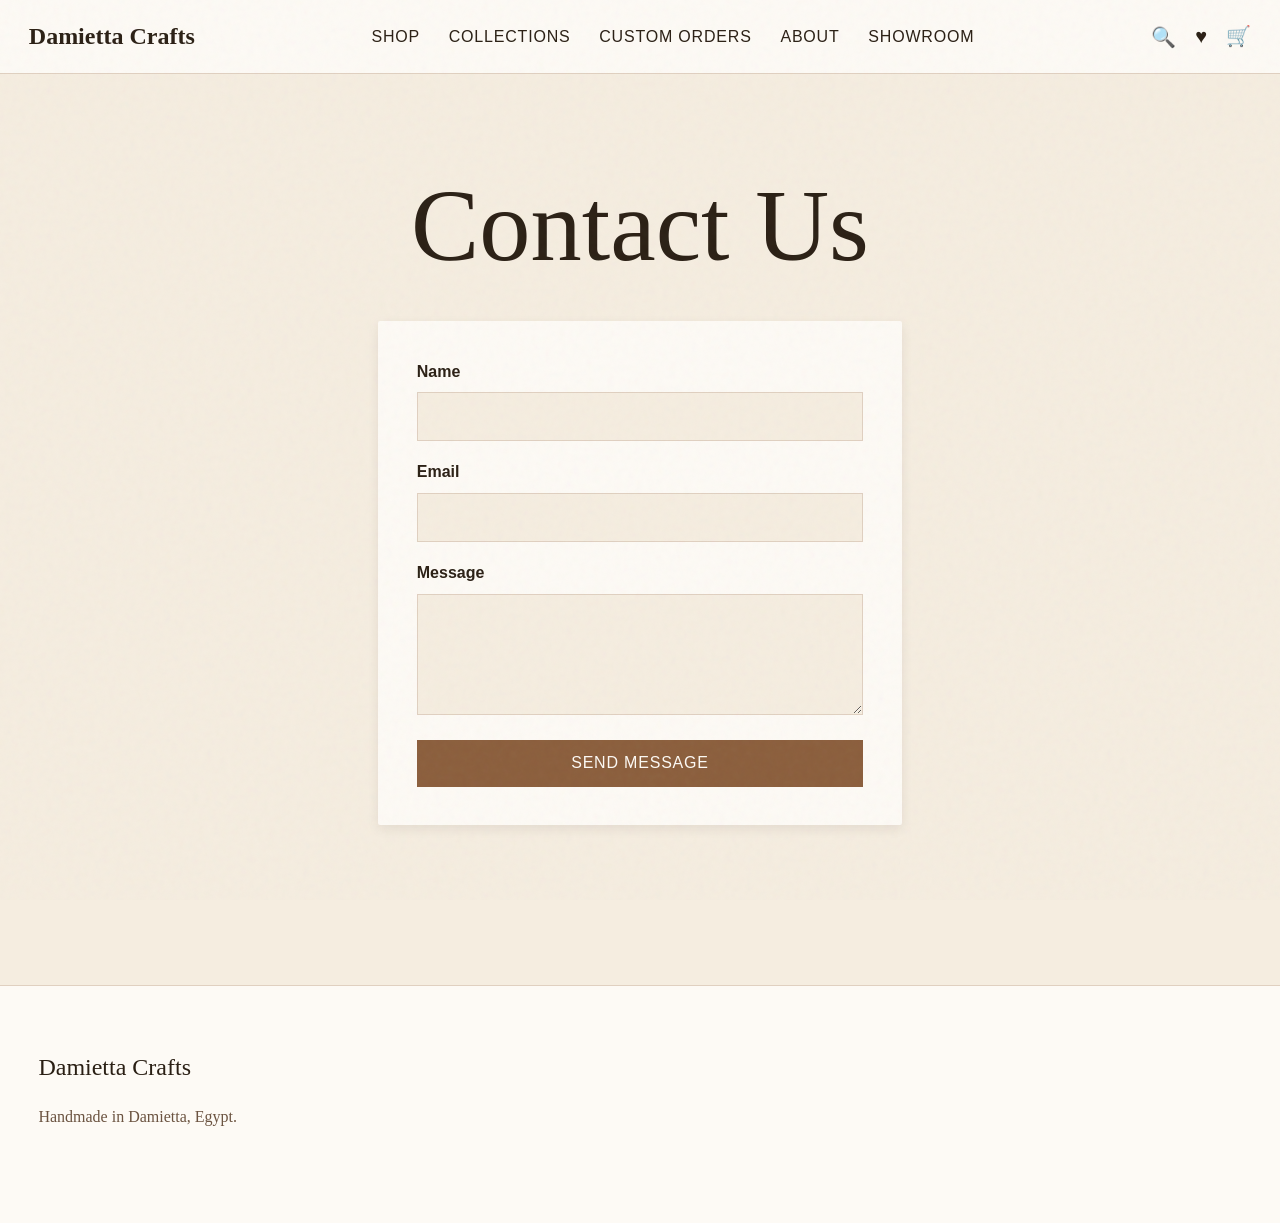
<file: pages/contact.html>
<!DOCTYPE html>
<html lang="en" dir="ltr">
<head>
  <meta charset="UTF-8">
  <meta name="viewport" content="width=device-width, initial-scale=1.0">
  <title>Contact - Damietta Heritage</title>
  <link rel="stylesheet" href="../base.css">
  <link rel="stylesheet" href="../layout.css">
  <link rel="stylesheet" href="../components.css">
  <link rel="stylesheet" href="../brand-personalities/artisan-heritage.css">
</head>
<body>
  <nav class="top-nav">
    <div class="top-nav__logo">
      <a href="index.html">Damietta Crafts</a>
    </div>
    <div class="top-nav__links">
      <a href="gallery.html">Shop</a>
      <a href="collections.html">Collections</a>
      <a href="custom-order.html">Custom Orders</a>
      <a href="about.html">About</a>
      <a href="showroom.html">Showroom</a>
    </div>
    <div class="top-nav__actions">
      <button class="top-nav__action" aria-label="Search">🔍</button>
      <a href="#" class="top-nav__action" aria-label="Wishlist">♥</a>
      <a href="#" class="top-nav__action" aria-label="Cart">🛒</a>
    </div>
  </nav>

  <div class="container section u-max-w-md">
    <h1 class="u-text-center u-mb-8">Contact Us</h1>
    <form class="form-card">
      <div class="form-group">
        <label class="form-label">Name</label>
        <input type="text" class="form-input">
      </div>
      <div class="form-group">
        <label class="form-label">Email</label>
        <input type="email" class="form-input">
      </div>
      <div class="form-group">
        <label class="form-label">Message</label>
        <textarea rows="5" class="form-input"></textarea>
      </div>
      <button class="btn u-w-full">Send Message</button>
    </form>
  </div>

  <footer class="footer">
    <div class="container">
      <div class="footer__grid">
        <div>
          <div class="footer__title">Damietta Crafts</div>
          <p class="u-text-secondary u-mb-6" style="max-width: 300px;">Handmade in Damietta, Egypt.</p>
        </div>
      </div>
    </div>
  </footer>

  <nav class="mobile-tab-bar">
    <a href="index.html" class="mobile-tab-bar__item">
      <span class="mobile-tab-bar__icon">🏠</span>
      <span>Home</span>
    </a>
    <a href="gallery.html" class="mobile-tab-bar__item">
      <span class="mobile-tab-bar__icon">🛋️</span>
      <span>Shop</span>
    </a>
  </nav>
  <script src="../main.js"></script>
</body>
</html>
</file>
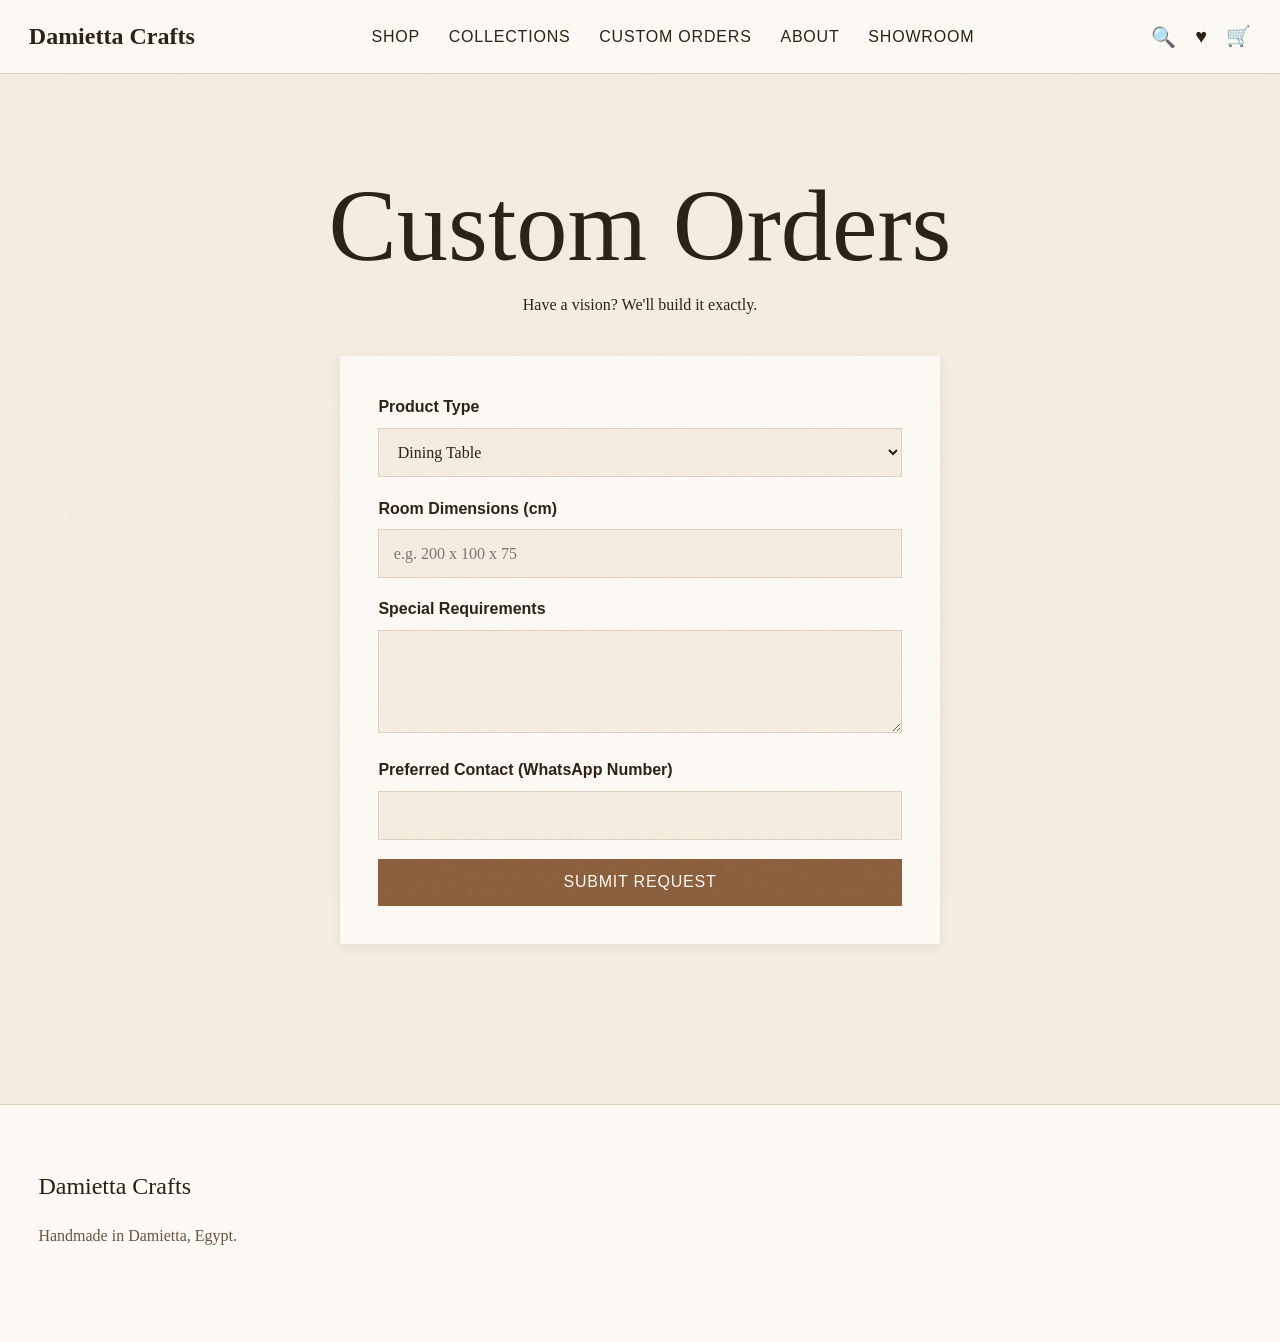
<file: pages/custom-order.html>
<!DOCTYPE html>
<html lang="en" dir="ltr">
<head>
  <meta charset="UTF-8">
  <meta name="viewport" content="width=device-width, initial-scale=1.0">
  <title>Custom Orders - Damietta Heritage</title>
  <link rel="stylesheet" href="../base.css">
  <link rel="stylesheet" href="../layout.css">
  <link rel="stylesheet" href="../components.css">
  <link rel="stylesheet" href="../brand-personalities/artisan-heritage.css">
</head>
<body>
  <nav class="top-nav">
    <div class="top-nav__logo">
      <a href="index.html">Damietta Crafts</a>
    </div>
    <div class="top-nav__links">
      <a href="gallery.html">Shop</a>
      <a href="collections.html">Collections</a>
      <a href="custom-order.html">Custom Orders</a>
      <a href="about.html">About</a>
      <a href="showroom.html">Showroom</a>
    </div>
    <div class="top-nav__actions">
      <button class="top-nav__action" aria-label="Search">🔍</button>
      <a href="#" class="top-nav__action" aria-label="Wishlist">♥</a>
      <a href="#" class="top-nav__action" aria-label="Cart">🛒</a>
    </div>
  </nav>

  <div class="container section">
    <h1 class="u-text-center u-mb-2">Custom Orders</h1>
    <p class="u-text-center u-mb-8">Have a vision? We'll build it exactly.</p>

    <form class="form-card u-max-w-md">
      <div class="form-group">
        <label class="form-label" for="productType">Product Type</label>
        <select id="productType" class="form-input">
          <option>Dining Table</option>
          <option>Sofa</option>
          <option>Wardrobe</option>
          <option>Other</option>
        </select>
      </div>
      <div class="form-group">
        <label class="form-label" for="dimensions">Room Dimensions (cm)</label>
        <input type="text" id="dimensions" class="form-input" placeholder="e.g. 200 x 100 x 75">
      </div>
      <div class="form-group">
        <label class="form-label" for="details">Special Requirements</label>
        <textarea id="details" class="form-input" rows="4"></textarea>
      </div>
      <div class="form-group">
        <label class="form-label" for="contact">Preferred Contact (WhatsApp Number)</label>
        <input type="tel" id="contact" class="form-input">
      </div>
      <button type="button" class="btn u-w-full">Submit Request</button>
    </form>
  </div>

  <footer class="footer">
    <div class="container">
      <div class="footer__grid">
        <div>
          <div class="footer__title">Damietta Crafts</div>
          <p class="u-text-secondary u-mb-6" style="max-width: 300px;">Handmade in Damietta, Egypt.</p>
        </div>
      </div>
    </div>
  </footer>

  <nav class="mobile-tab-bar">
    <a href="index.html" class="mobile-tab-bar__item">
      <span class="mobile-tab-bar__icon">🏠</span>
      <span>Home</span>
    </a>
    <a href="gallery.html" class="mobile-tab-bar__item">
      <span class="mobile-tab-bar__icon">🛋️</span>
      <span>Shop</span>
    </a>
  </nav>
  <script src="../main.js"></script>
</body>
</html>
</file>
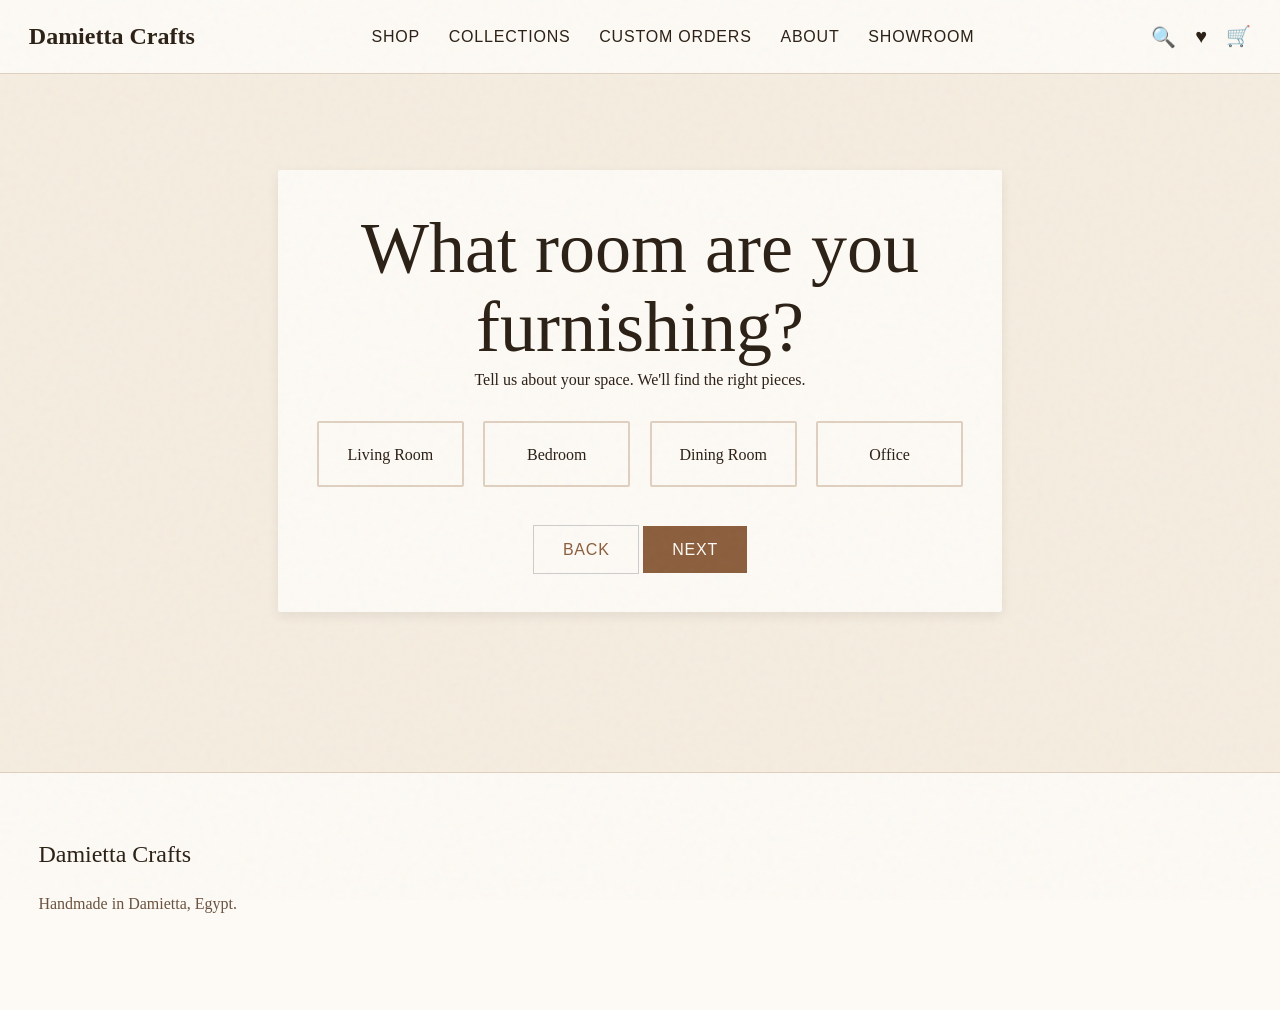
<file: pages/room-builder.html>
<!DOCTYPE html>
<html lang="en" dir="ltr">
<head>
  <meta charset="UTF-8">
  <meta name="viewport" content="width=device-width, initial-scale=1.0">
  <title>Room Builder - Damietta Heritage</title>
  <link rel="stylesheet" href="../base.css">
  <link rel="stylesheet" href="../layout.css">
  <link rel="stylesheet" href="../components.css">
  <link rel="stylesheet" href="../brand-personalities/artisan-heritage.css">
  <style>
    .quiz-options { display: grid; grid-template-columns: repeat(2, 1fr); gap: var(--space-4); margin-top: var(--space-6); }
    @media (min-width: 768px) { .quiz-options { grid-template-columns: repeat(4, 1fr); } }
    .quiz-option { border: 2px solid var(--color-border); padding: var(--space-4); border-radius: var(--radius-md); cursor: pointer; transition: border-color 0.2s; }
    .quiz-option:hover { border-color: var(--color-accent); }
  </style>
</head>
<body>
  <nav class="top-nav">
    <div class="top-nav__logo">
      <a href="index.html">Damietta Crafts</a>
    </div>
    <div class="top-nav__links">
      <a href="gallery.html">Shop</a>
      <a href="collections.html">Collections</a>
      <a href="custom-order.html">Custom Orders</a>
      <a href="about.html">About</a>
      <a href="showroom.html">Showroom</a>
    </div>
    <div class="top-nav__actions">
      <button class="top-nav__action" aria-label="Search">🔍</button>
      <a href="#" class="top-nav__action" aria-label="Wishlist">♥</a>
      <a href="#" class="top-nav__action" aria-label="Cart">🛒</a>
    </div>
  </nav>

  <div class="container section u-text-center u-max-w-lg">
    <div class="form-card">
      <h2>What room are you furnishing?</h2>
      <p>Tell us about your space. We'll find the right pieces.</p>
      <div class="quiz-options">
        <div class="quiz-option">Living Room</div>
        <div class="quiz-option">Bedroom</div>
        <div class="quiz-option">Dining Room</div>
        <div class="quiz-option">Office</div>
      </div>
      <div class="u-mt-8">
        <button class="btn btn--outline" disabled>Back</button>
        <button class="btn">Next</button>
      </div>
    </div>
  </div>

  <footer class="footer">
    <div class="container">
      <div class="footer__grid">
        <div>
          <div class="footer__title">Damietta Crafts</div>
          <p class="u-text-secondary u-mb-6" style="max-width: 300px;">Handmade in Damietta, Egypt.</p>
        </div>
      </div>
    </div>
  </footer>

  <nav class="mobile-tab-bar">
    <a href="index.html" class="mobile-tab-bar__item">
      <span class="mobile-tab-bar__icon">🏠</span>
      <span>Home</span>
    </a>
    <a href="gallery.html" class="mobile-tab-bar__item">
      <span class="mobile-tab-bar__icon">🛋️</span>
      <span>Shop</span>
    </a>
  </nav>
  <script src="../main.js"></script>
</body>
</html>
</file>
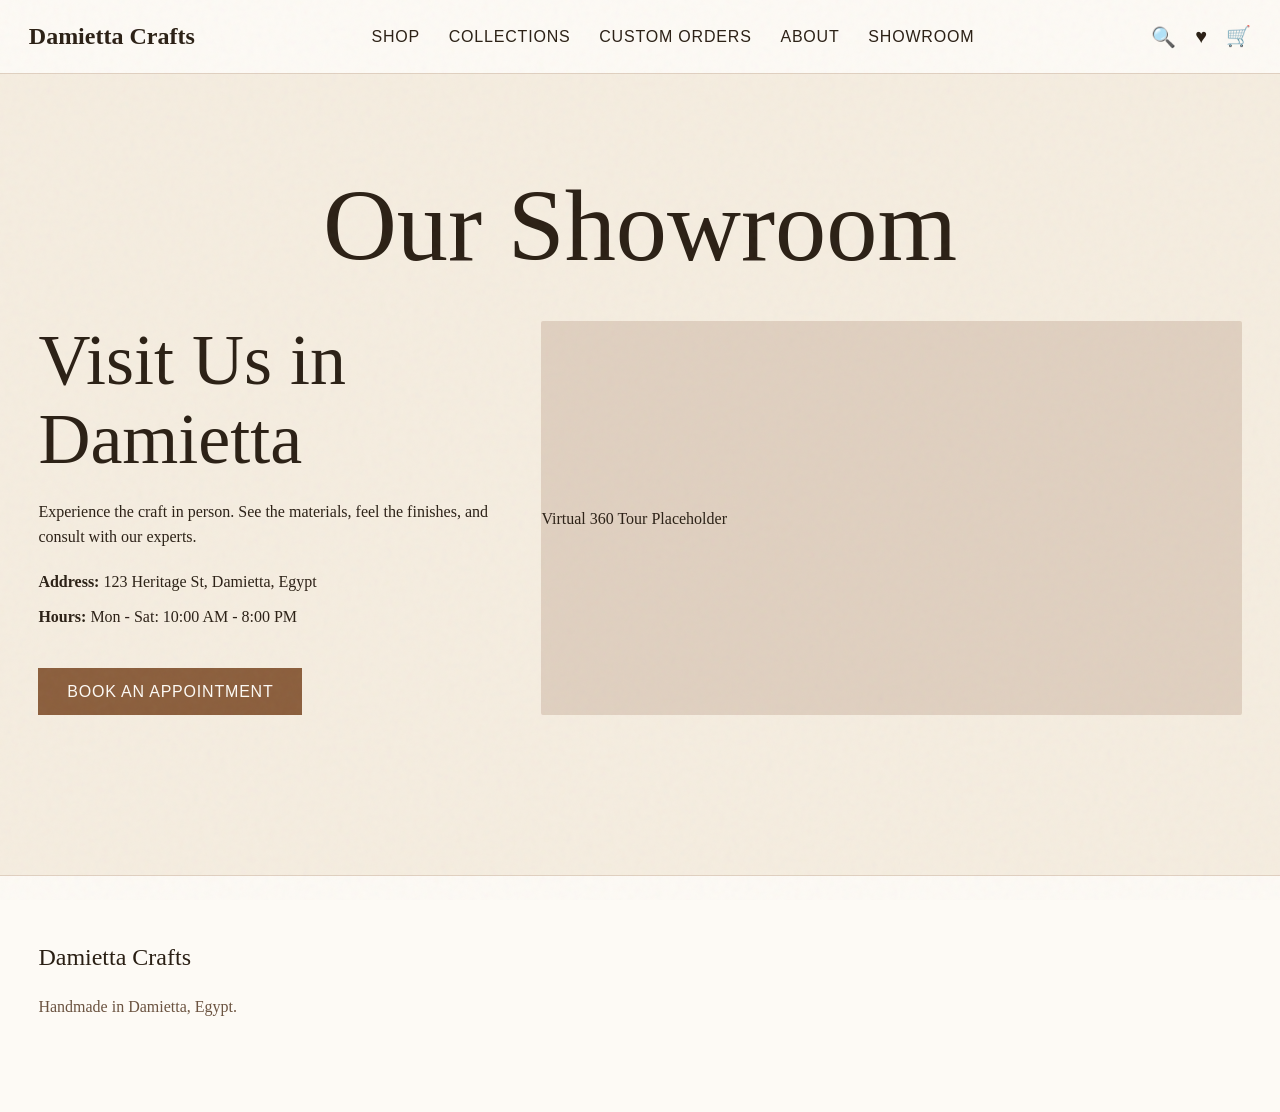
<file: pages/showroom.html>
<!DOCTYPE html>
<html lang="en" dir="ltr">
<head>
  <meta charset="UTF-8">
  <meta name="viewport" content="width=device-width, initial-scale=1.0">
  <title>Showroom - Damietta Heritage</title>
  <link rel="stylesheet" href="../base.css">
  <link rel="stylesheet" href="../layout.css">
  <link rel="stylesheet" href="../components.css">
  <link rel="stylesheet" href="../brand-personalities/artisan-heritage.css">
</head>
<body>
  <nav class="top-nav">
    <div class="top-nav__logo">
      <a href="index.html">Damietta Crafts</a>
    </div>
    <div class="top-nav__links">
      <a href="gallery.html">Shop</a>
      <a href="collections.html">Collections</a>
      <a href="custom-order.html">Custom Orders</a>
      <a href="about.html">About</a>
      <a href="showroom.html">Showroom</a>
    </div>
    <div class="top-nav__actions">
      <button class="top-nav__action" aria-label="Search">🔍</button>
      <a href="#" class="top-nav__action" aria-label="Wishlist">♥</a>
      <a href="#" class="top-nav__action" aria-label="Cart">🛒</a>
    </div>
  </nav>

  <div class="container section">
    <h1 class="u-text-center u-mb-8">Our Showroom</h1>
    <div class="grid grid--2-col">
      <div>
        <h2>Visit Us in Damietta</h2>
        <p class="u-mt-4 u-mb-4">Experience the craft in person. See the materials, feel the finishes, and consult with our experts.</p>
        <p class="u-mb-2"><strong class="u-font-bold">Address:</strong> 123 Heritage St, Damietta, Egypt</p>
        <p><strong class="u-font-bold">Hours:</strong> Mon - Sat: 10:00 AM - 8:00 PM</p>
        <button class="btn u-mt-4">Book an Appointment</button>
      </div>
      <div class="u-aspect-16-9 u-flex u-items-center u-justify-center" style="background: var(--color-border); border-radius: var(--radius-md);">
        <!-- Virtual 360 embed placeholder -->
        <span>Virtual 360 Tour Placeholder</span>
      </div>
    </div>
  </div>

  <footer class="footer">
    <div class="container">
      <div class="footer__grid">
        <div>
          <div class="footer__title">Damietta Crafts</div>
          <p class="u-text-secondary u-mb-6" style="max-width: 300px;">Handmade in Damietta, Egypt.</p>
        </div>
      </div>
    </div>
  </footer>

  <nav class="mobile-tab-bar">
    <a href="index.html" class="mobile-tab-bar__item">
      <span class="mobile-tab-bar__icon">🏠</span>
      <span>Home</span>
    </a>
    <a href="gallery.html" class="mobile-tab-bar__item">
      <span class="mobile-tab-bar__icon">🛋️</span>
      <span>Shop</span>
    </a>
  </nav>
  <script src="../main.js"></script>
</body>
</html>
</file>
<file: base.css>
/* base.css */
@import 'tokens.css';

*, *::before, *::after {
  box-sizing: border-box;
  margin: 0;
  padding: 0;
}

html {
  scroll-behavior: smooth;
  font-family: var(--font-body);
  color: var(--color-text-primary);
  background-color: var(--color-background);
  line-height: var(--lh-normal);
  -webkit-font-smoothing: antialiased;
  -moz-osx-font-smoothing: grayscale;
}

body {
  min-height: 100vh;
  text-align: start;
}

h1, h2, h3, h4, h5, h6 {
  font-family: var(--font-display);
  line-height: var(--lh-tight);
  font-weight: normal;
}

h1 { font-size: var(--text-display); }
h2 { font-size: var(--text-4xl); }
h3 { font-size: var(--text-3xl); }
h4 { font-size: var(--text-2xl); }
h5 { font-size: var(--text-xl); }
h6 { font-size: var(--text-lg); }

p {
  line-height: var(--lh-relaxed);
  margin-block-end: var(--space-4);
}

a {
  color: var(--color-accent);
  text-decoration: none;
  transition: color var(--dur-normal) var(--ease-out);
}

a:hover {
  color: var(--color-accent-hover);
}

img, picture, svg, video {
  display: block;
  max-width: 100%;
  height: auto;
}

button, input, select, textarea {
  font-family: inherit;
  font-size: 100%;
  background: none;
  border: none;
  color: inherit;
}

button {
  cursor: pointer;
}

::selection {
  background-color: var(--color-accent);
  color: var(--color-background);
}

::-webkit-scrollbar {
  width: 8px;
}

::-webkit-scrollbar-track {
  background: var(--color-background);
}

::-webkit-scrollbar-thumb {
  background: var(--color-border-strong);
  border-radius: var(--radius-pill);
}

::-webkit-scrollbar-thumb:hover {
  background: var(--color-text-muted);
}

/* Reduced Motion */
@media (prefers-reduced-motion: reduce) {
  *, *::before, *::after {
    animation-duration: 0.01ms !important;
    animation-iteration-count: 1 !important;
    transition-duration: 0.01ms !important;
    scroll-behavior: auto !important;
  }
}
</file>
<file: layout.css>
/* layout.css */
.container {
  width: 100%;
  max-width: 1440px;
  margin-inline: auto;
  padding-inline: var(--space-4);
}

@media (min-width: 768px) {
  .container {
    padding-inline: var(--space-8);
  }
}

.section {
  padding-block: var(--space-16);
}

@media (min-width: 768px) {
  .section {
    padding-block: var(--space-24);
  }
}

.section--large {
  padding-block: var(--space-24);
}

@media (min-width: 768px) {
  .section--large {
    padding-block: var(--space-32);
  }
}

.grid {
  display: grid;
  gap: var(--space-4);
}

@media (min-width: 768px) {
  .grid {
    gap: var(--space-6);
  }
}

.grid--2-col {
  grid-template-columns: 1fr;
}

@media (min-width: 768px) {
  .grid--2-col {
    grid-template-columns: repeat(2, 1fr);
  }
}

.grid--3-col {
  grid-template-columns: 1fr;
}

@media (min-width: 768px) {
  .grid--3-col {
    grid-template-columns: repeat(2, 1fr);
  }
}

@media (min-width: 1024px) {
  .grid--3-col {
    grid-template-columns: repeat(3, 1fr);
  }
}

.grid--4-col {
  grid-template-columns: repeat(2, 1fr);
}

@media (min-width: 768px) {
  .grid--4-col {
    grid-template-columns: repeat(3, 1fr);
  }
}

@media (min-width: 1024px) {
  .grid--4-col {
    grid-template-columns: repeat(4, 1fr);
  }
}

.flex {
  display: flex;
}

.flex--column {
  flex-direction: column;
}

.flex--center {
  align-items: center;
  justify-content: center;
}

.flex--between {
  justify-content: space-between;
}

.visually-hidden {
  position: absolute;
  width: 1px;
  height: 1px;
  padding: 0;
  margin: -1px;
  overflow: hidden;
  clip: rect(0, 0, 0, 0);
  white-space: nowrap;
  border-width: 0;
}
</file>
<file: components.css>
/* components.css */
/* Primary Button */
.btn {
  display: inline-flex;
  align-items: center;
  justify-content: center;
  padding: var(--space-3) var(--space-6);
  background-color: var(--color-accent);
  color: var(--color-surface);
  font-family: var(--font-label);
  font-size: var(--text-sm);
  text-transform: uppercase;
  letter-spacing: 0.05em;
  border-radius: var(--radius-pill);
  transition: background-color var(--dur-normal) var(--ease-out), transform var(--dur-normal) var(--ease-out);
  text-decoration: none;
}

.btn:hover {
  background-color: var(--color-accent-hover);
  transform: translateY(-2px);
  color: var(--color-surface);
}

.btn:focus-visible {
  outline: 2px solid var(--color-accent);
  outline-offset: 2px;
}

.btn--outline {
  background-color: transparent;
  color: var(--color-accent);
  border: 1px solid var(--color-border-strong);
}

.btn--outline:hover {
  background-color: var(--color-accent-subtle);
  color: var(--color-accent);
}

/* Product Card */
.product-card {
  position: relative;
  display: flex;
  flex-direction: column;
  background: var(--color-surface);
  border-radius: var(--radius-md);
  overflow: hidden;
  transition: transform var(--dur-pour) var(--ease-pour), box-shadow var(--dur-pour) var(--ease-pour);
}

.product-card:hover {
  transform: translateY(-4px);
  box-shadow: var(--shadow-hover);
}

.product-card__image-wrap {
  position: relative;
  aspect-ratio: 4/5;
  overflow: hidden;
  background-color: var(--color-background);
}

.product-card__image {
  width: 100%;
  height: 100%;
  object-fit: cover;
  transition: opacity var(--dur-pour) var(--ease-pour);
}

.product-card__image--alt {
  position: absolute;
  top: 0;
  left: 0;
  opacity: 0;
}

.product-card:hover .product-card__image--alt {
  opacity: 1;
}

.product-card:hover .product-card__image--main {
  opacity: 0;
}

.product-card__info {
  padding: var(--space-4);
}

.product-card__title {
  font-family: var(--font-display);
  font-size: var(--text-lg);
  margin-block-end: var(--space-1);
}

.product-card__material {
  font-size: var(--text-sm);
  color: var(--color-text-secondary);
  margin-block-end: var(--space-2);
}

.product-card__price {
  font-weight: bold;
  font-size: var(--text-base);
}

.product-card__badge {
  position: absolute;
  top: var(--space-3);
  left: var(--space-3);
  padding: var(--space-1) var(--space-3);
  background: var(--color-surface);
  font-size: var(--text-xs);
  font-family: var(--font-label);
  text-transform: uppercase;
  border-radius: var(--radius-pill);
  box-shadow: var(--shadow-sm);
}

.product-card__wishlist {
  position: absolute;
  top: var(--space-3);
  right: var(--space-3);
  width: 32px;
  height: 32px;
  border-radius: 50%;
  background: var(--color-surface);
  display: flex;
  align-items: center;
  justify-content: center;
  box-shadow: var(--shadow-sm);
  z-index: 2;
}

.product-card__quick-add {
  position: absolute;
  bottom: var(--space-3);
  left: 50%;
  transform: translateX(-50%) translateY(10px);
  opacity: 0;
  transition: all var(--dur-normal) var(--ease-out);
  width: calc(100% - var(--space-6));
}

.product-card:hover .product-card__quick-add {
  transform: translateX(-50%) translateY(0);
  opacity: 1;
}

@media (max-width: 767px) {
  .product-card__quick-add {
    position: static;
    transform: none;
    opacity: 1;
    width: 100%;
    margin-block-start: var(--space-3);
  }
}

/* Material Swatch Grid */
.swatch-grid {
  display: flex;
  gap: var(--space-2);
  flex-wrap: wrap;
}

.swatch-item {
  position: relative;
  width: 40px;
  height: 40px;
  border-radius: var(--radius-pill);
  overflow: hidden;
  border: 2px solid transparent;
  cursor: pointer;
  transition: transform var(--dur-fast) var(--ease-out), border-color var(--dur-fast);
}

.swatch-item:hover {
  transform: scale(1.1);
}

.swatch-item[aria-checked="true"] {
  border-color: var(--color-accent);
}

.swatch-item img {
  width: 100%;
  height: 100%;
  object-fit: cover;
}

/* Dimension Diagram */
.dimension-diagram {
  background: var(--color-surface);
  border: 1px solid var(--color-border);
  border-radius: var(--radius-md);
  padding: var(--space-4);
}

.dimension-diagram svg {
  width: 100%;
  height: auto;
  stroke: var(--color-text-primary);
}

/* Room Scene Gallery */
.room-gallery {
  display: grid;
  grid-template-columns: repeat(2, 1fr);
  gap: var(--space-2);
}

@media (min-width: 768px) {
  .room-gallery {
    grid-template-columns: repeat(4, 1fr);
    gap: var(--space-4);
  }
}

.room-gallery__item {
  position: relative;
  overflow: hidden;
  border-radius: var(--radius-md);
}

.room-gallery__item img {
  width: 100%;
  height: 100%;
  object-fit: cover;
  transition: transform var(--dur-slow) var(--ease-out);
}

.room-gallery__item:hover img {
  transform: scale(1.05);
}

.room-gallery__overlay {
  position: absolute;
  bottom: 0;
  left: 0;
  width: 100%;
  padding: var(--space-4);
  background: linear-gradient(to top, rgba(0,0,0,0.6), transparent);
  color: white;
  transform: translateY(100%);
  transition: transform var(--dur-normal) var(--ease-out);
}

.room-gallery__item:hover .room-gallery__overlay {
  transform: translateY(0);
}

/* Testimonial Card */
.testimonial-card {
  background: var(--color-surface);
  padding: var(--space-6);
  border-radius: var(--radius-lg);
  box-shadow: var(--shadow-sm);
}

.testimonial-card__quote {
  font-family: var(--font-display);
  font-size: var(--text-xl);
  margin-block-end: var(--space-4);
  line-height: var(--lh-snug);
}

.testimonial-card__author {
  display: flex;
  align-items: center;
  gap: var(--space-3);
}

/* Sticky Cart Bar */
.sticky-cart-bar {
  position: fixed;
  bottom: 0;
  left: 0;
  width: 100%;
  background: var(--color-surface-raised);
  padding: var(--space-3) var(--space-4);
  box-shadow: 0 -4px 16px rgba(0,0,0,0.1);
  transform: translateY(100%);
  transition: transform var(--dur-normal) var(--ease-out);
  z-index: 50;
  display: flex;
  align-items: center;
  justify-content: space-between;
}

.sticky-cart-bar.is-visible {
  transform: translateY(0);
}

/* Category Tile */
.category-tile {
  position: relative;
  border-radius: var(--radius-lg);
  overflow: hidden;
  aspect-ratio: 1;
}

.category-tile img {
  width: 100%;
  height: 100%;
  object-fit: cover;
  transition: transform var(--dur-slow) var(--ease-out);
}

.category-tile:hover img {
  transform: scale(1.04);
}

.category-tile__content {
  position: absolute;
  bottom: 0;
  left: 0;
  width: 100%;
  padding: var(--space-6) var(--space-4);
  background: linear-gradient(to top, rgba(0,0,0,0.7) 0%, transparent 100%);
  color: #fff;
}

.category-tile__title {
  font-family: var(--font-display);
  font-size: var(--text-2xl);
  margin-block-end: var(--space-1);
}

/* Consultation Widget */
.consult-widget {
  position: fixed;
  bottom: var(--space-6);
  right: var(--space-6);
  background: #25D366; /* WhatsApp Green */
  color: white;
  border-radius: var(--radius-pill);
  padding: var(--space-3) var(--space-4);
  display: flex;
  align-items: center;
  gap: var(--space-2);
  box-shadow: var(--shadow-lg);
  z-index: 40;
  text-decoration: none;
  font-family: var(--font-label);
  font-size: var(--text-sm);
}

/* Review Card */
.review-card {
  padding-block: var(--space-6);
  border-bottom: 1px solid var(--color-border);
}

.review-card__header {
  display: flex;
  justify-content: space-between;
  margin-block-end: var(--space-2);
}

.review-card__stars {
  color: var(--color-accent);
}

.review-card__reply {
  margin-block-start: var(--space-4);
  padding: var(--space-4);
  background: var(--color-surface);
  border-radius: var(--radius-md);
  border-inline-start: 4px solid var(--color-accent);
}
/* Top Navigation */
.top-nav {
  position: relative;
  z-index: 50;
  padding: var(--space-4) var(--space-6);
  background-color: var(--color-surface);
  border-bottom: 1px solid var(--color-border);
  display: flex;
  justify-content: space-between;
  align-items: center;
}

.top-nav--transparent {
  position: absolute;
  top: 0;
  left: 0;
  width: 100%;
  background-color: transparent;
  border-bottom: none;
  color: #fff;
}

.top-nav__logo a {
  font-family: var(--font-display);
  font-size: var(--text-xl);
  font-weight: bold;
  color: inherit;
  text-decoration: none;
}

.top-nav__links {
  display: none;
  gap: var(--space-6);
}

@media (min-width: 768px) {
  .top-nav__links {
    display: flex;
  }
}

.top-nav__links a {
  color: inherit;
  font-family: var(--font-label);
  font-size: var(--text-sm);
  text-transform: uppercase;
  letter-spacing: 0.05em;
  text-decoration: none;
  transition: opacity var(--dur-normal);
}

.top-nav__links a:hover {
  opacity: 0.7;
}

.top-nav__actions {
  display: flex;
  gap: var(--space-4);
}

.top-nav__action {
  background: none;
  border: none;
  color: inherit;
  font-size: var(--text-lg);
  cursor: pointer;
  display: flex;
  align-items: center;
  position: relative;
}

.top-nav__action-badge {
  position: absolute;
  top: -8px;
  right: -8px;
  background-color: var(--color-accent);
  color: var(--color-background);
  font-size: 10px;
  width: 16px;
  height: 16px;
  border-radius: 50%;
  display: flex;
  align-items: center;
  justify-content: center;
  font-weight: bold;
}

/* Footer */
.footer {
  background-color: var(--color-surface);
  border-top: 1px solid var(--color-border);
  padding-block: var(--space-16);
  margin-block-start: var(--space-16);
}

.footer__grid {
  display: grid;
  gap: var(--space-8);
}

@media (min-width: 768px) {
  .footer__grid {
    grid-template-columns: 2fr 1fr 1fr 1fr;
  }
}

.footer__title {
  font-family: var(--font-display);
  font-size: var(--text-xl);
  margin-block-end: var(--space-4);
}

.footer__link-list {
  list-style: none;
  padding: 0;
  margin: 0;
}

.footer__link-list li {
  margin-block-end: var(--space-2);
}

.footer__link-list a {
  color: var(--color-text-secondary);
  text-decoration: none;
  transition: color var(--dur-normal);
}

.footer__link-list a:hover {
  color: var(--color-accent);
}

.footer__bottom {
  margin-block-start: var(--space-12);
  padding-block-start: var(--space-6);
  border-top: 1px solid var(--color-border);
  display: flex;
  flex-direction: column;
  gap: var(--space-4);
  align-items: center;
  color: var(--color-text-muted);
  font-size: var(--text-sm);
}

@media (min-width: 768px) {
  .footer__bottom {
    flex-direction: row;
    justify-content: space-between;
  }
}

.footer__badge {
  display: inline-flex;
  align-items: center;
  gap: var(--space-2);
  padding: var(--space-2) var(--space-4);
  background-color: var(--color-background);
  border: 1px solid var(--color-border);
  border-radius: var(--radius-pill);
  font-weight: bold;
  color: var(--color-text-primary);
}

/* Mobile Bottom Tab Bar */
.mobile-tab-bar {
  display: flex;
  position: fixed;
  bottom: 0;
  left: 0;
  width: 100%;
  background-color: var(--color-surface);
  border-top: 1px solid var(--color-border);
  z-index: 100;
  justify-content: space-around;
  padding-block: var(--space-2);
  padding-bottom: calc(var(--space-2) + env(safe-area-inset-bottom));
}

@media (min-width: 768px) {
  .mobile-tab-bar {
    display: none;
  }
}

.mobile-tab-bar__item {
  display: flex;
  flex-direction: column;
  align-items: center;
  color: var(--color-text-secondary);
  text-decoration: none;
  font-size: 10px;
  gap: 4px;
}

.mobile-tab-bar__item.is-active {
  color: var(--color-accent);
}

.mobile-tab-bar__icon {
  font-size: 20px;
}

/* Utility Classes */
.u-text-center { text-align: center; }
.u-mb-2 { margin-block-end: var(--space-2); }
.u-mb-4 { margin-block-end: var(--space-4); }
.u-mb-6 { margin-block-end: var(--space-6); }
.u-mb-8 { margin-block-end: var(--space-8); }
.u-mt-4 { margin-block-start: var(--space-4); }
.u-mt-6 { margin-block-start: var(--space-6); }
.u-mt-8 { margin-block-start: var(--space-8); }
.u-w-full { width: 100%; }
.u-text-secondary { color: var(--color-text-secondary); }
.u-font-bold { font-weight: bold; }
.u-flex { display: flex; }
.u-items-center { align-items: center; }
.u-gap-2 { gap: var(--space-2); }
.u-gap-4 { gap: var(--space-4); }
.u-justify-between { justify-content: space-between; }
.u-max-w-md { max-width: 600px; margin-inline: auto; }
.u-max-w-lg { max-width: 800px; margin-inline: auto; }
.u-max-w-xl { max-width: 1000px; margin-inline: auto; }

/* Aspect Ratios */
.u-aspect-16-9 { aspect-ratio: 16 / 9; object-fit: cover; }
.u-aspect-4-3 { aspect-ratio: 4 / 3; object-fit: cover; }
.u-aspect-square { aspect-ratio: 1 / 1; object-fit: cover; }

/* Forms */
.form-card {
  background: var(--color-surface);
  padding: var(--space-8);
  border-radius: var(--radius-lg);
  box-shadow: var(--shadow-sm);
}
.form-group { margin-block-end: var(--space-4); }
.form-label { display: block; font-family: var(--font-label); font-size: var(--text-sm); margin-block-end: var(--space-2); font-weight: bold; }
.form-input { width: 100%; border: 1px solid var(--color-border); padding: var(--space-3); border-radius: var(--radius-sm); font-family: var(--font-body); background-color: var(--color-background); color: var(--color-text-primary); transition: border-color 0.2s; }
.form-input:focus { outline: none; border-color: var(--color-accent); }

/* Bestsellers Grid / Common product grids */
.product-grid {
  display: grid;
  grid-template-columns: repeat(2, 1fr);
  gap: var(--space-4);
}

@media (min-width: 1024px) {
  .product-grid {
    grid-template-columns: repeat(4, 1fr);
  }
}
</file>
<file: brand-personalities/artisan-heritage.css>
/* brand-personalities/artisan-heritage.css */

:root {
  /* Colors */
  --color-background: #F5EDE0; /* Warm parchment */
  --color-surface: #FDFAF5; /* Soft cream card */
  --color-text-primary: #2A1F14; /* Deep warm brown */
  --color-text-secondary: #6B5340; /* Warm middle brown */
  --color-accent: #8B5E3C; /* Rich clay-terracotta */
  --color-accent-hover: #6E4A2E;
  --color-border: #E0D0C0; /* Warm light division */
  --color-wood-warm: #C4884A; /* Warm walnut highlight */

  /* Typography */
  --font-display: "Playfair Display", "Cormorant Garamond", serif;
  --font-body: "Source Serif 4", "Lato", serif;
  --font-arabic: "Amiri", serif;

  /* Form/Structure */
  --radius-xs: 0;
  --radius-sm: 0;
  --radius-md: 2px;
  --radius-lg: 2px;
  --radius-pill: 0;

  /* Spacing Multiplier Approach (CSS logic representation) */
  --space-1: calc(4px * 1.2);
  --space-2: calc(8px * 1.2);
  --space-3: calc(12px * 1.2);
  --space-4: calc(16px * 1.2);
  --space-6: calc(24px * 1.2);
  --space-8: calc(32px * 1.2);

  /* Shadows */
  --shadow-sm: 0 4px 12px rgba(42, 31, 20, 0.08);
  --shadow-hover: 0 24px 64px rgba(42, 31, 20, 0.15), 0 4px 12px rgba(42, 31, 20, 0.08);

  /* Motion */
  --dur-normal: 350ms;
  --dur-pour: 450ms;
  --ease-pour: cubic-bezier(0.22, 1, 0.36, 1);
}

/* Texture Overlays specific to this personality */
body::before {
  content: "";
  position: fixed;
  top: 0; left: 0; width: 100%; height: 100%;
  pointer-events: none;
  z-index: 9999;
  background-image: url("data:image/svg+xml,%3Csvg viewBox='0 0 200 200' xmlns='http://www.w3.org/2000/svg'%3E%3Cfilter id='noiseFilter'%3E%3CfeTurbulence type='fractalNoise' baseFrequency='0.65' numOctaves='3' stitchTiles='stitch'/%3E%3C/filter%3E%3Crect width='100%25' height='100%25' filter='url(%23noiseFilter)' opacity='0.04'/%3E%3C/svg%3E");
}
</file>
